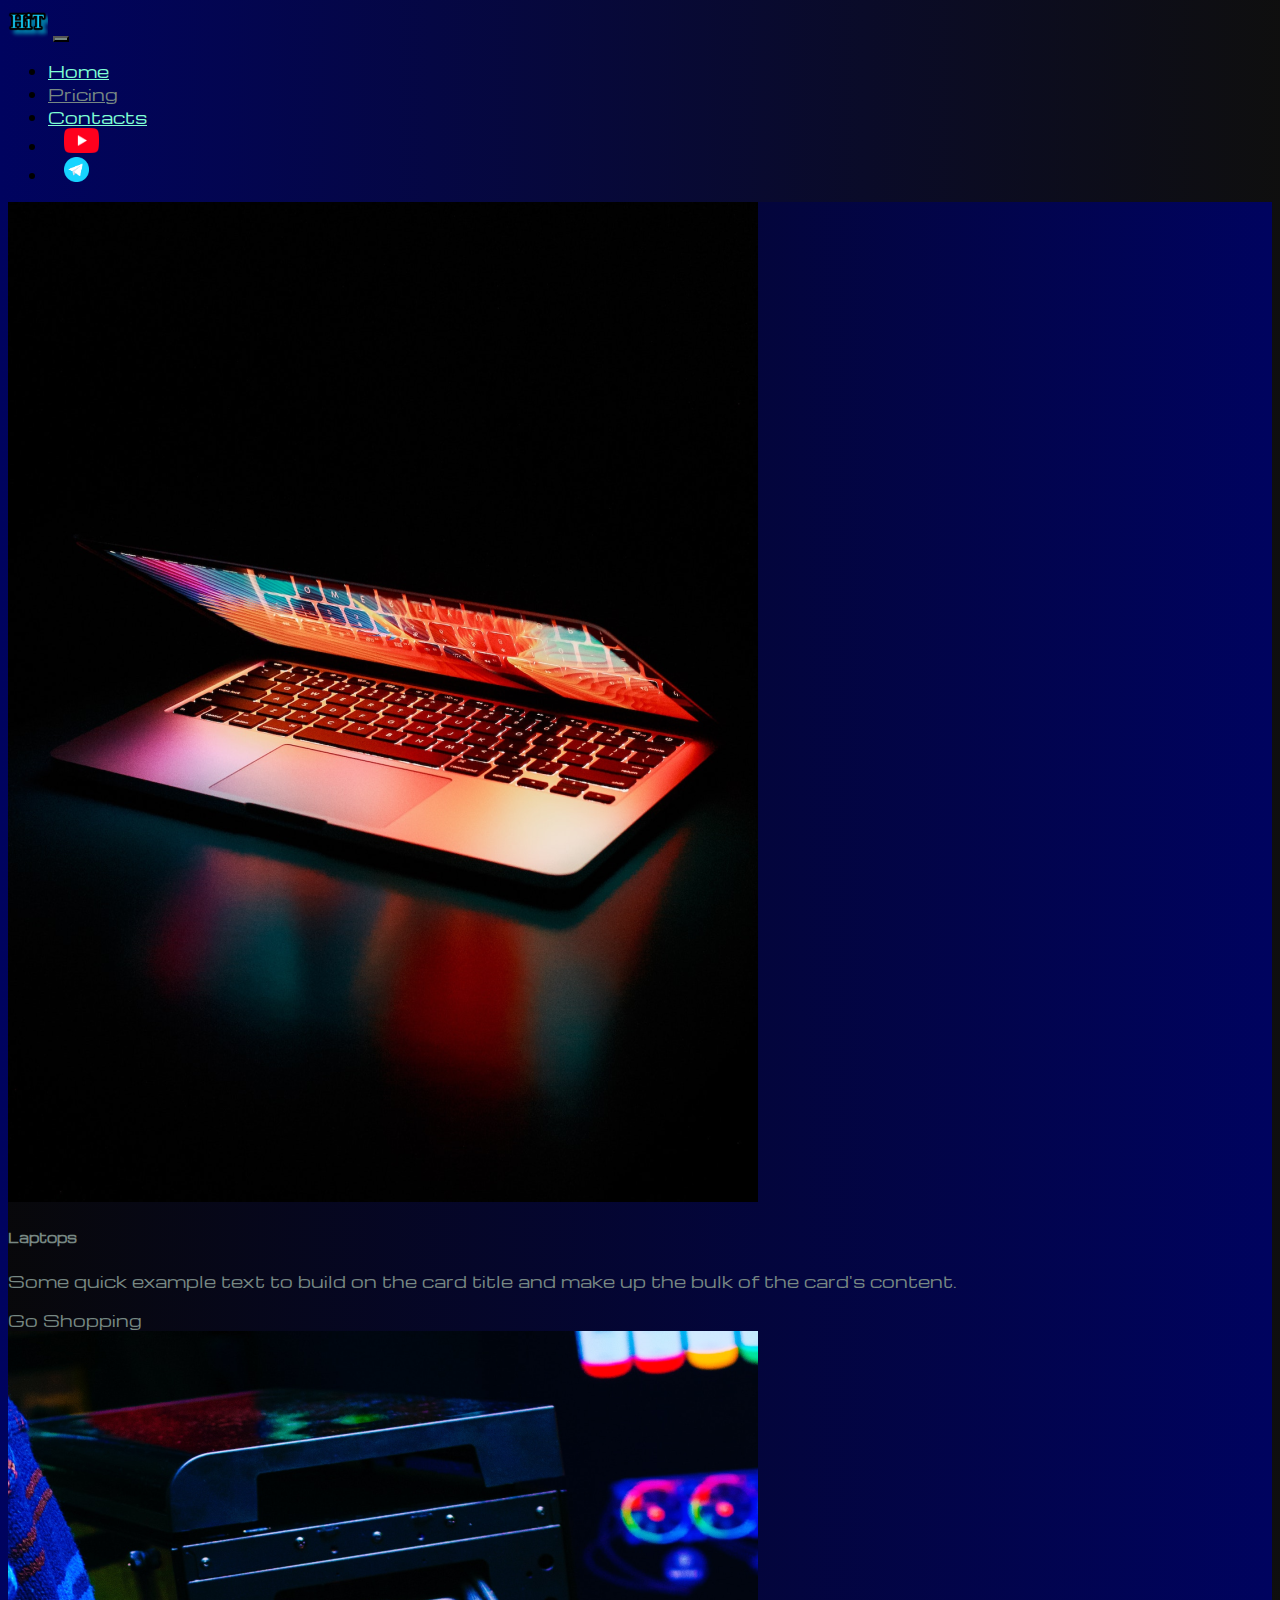
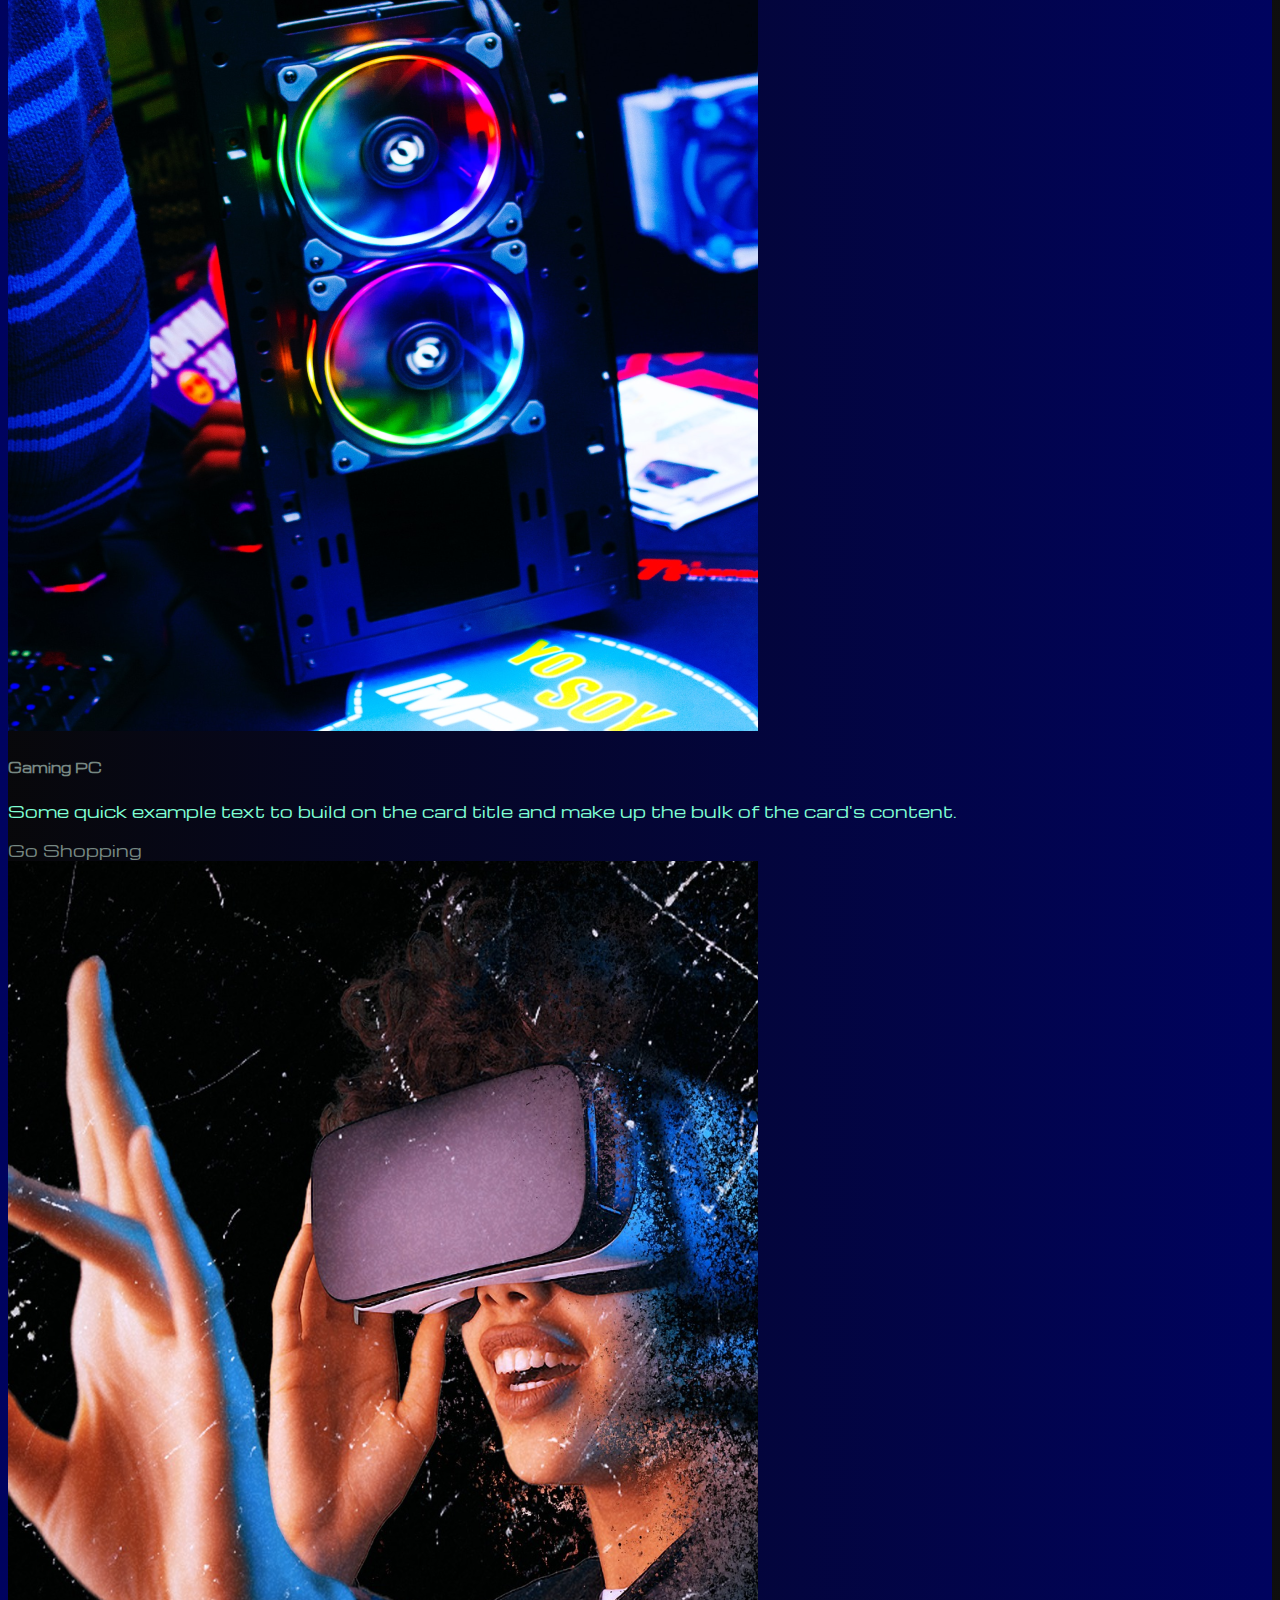
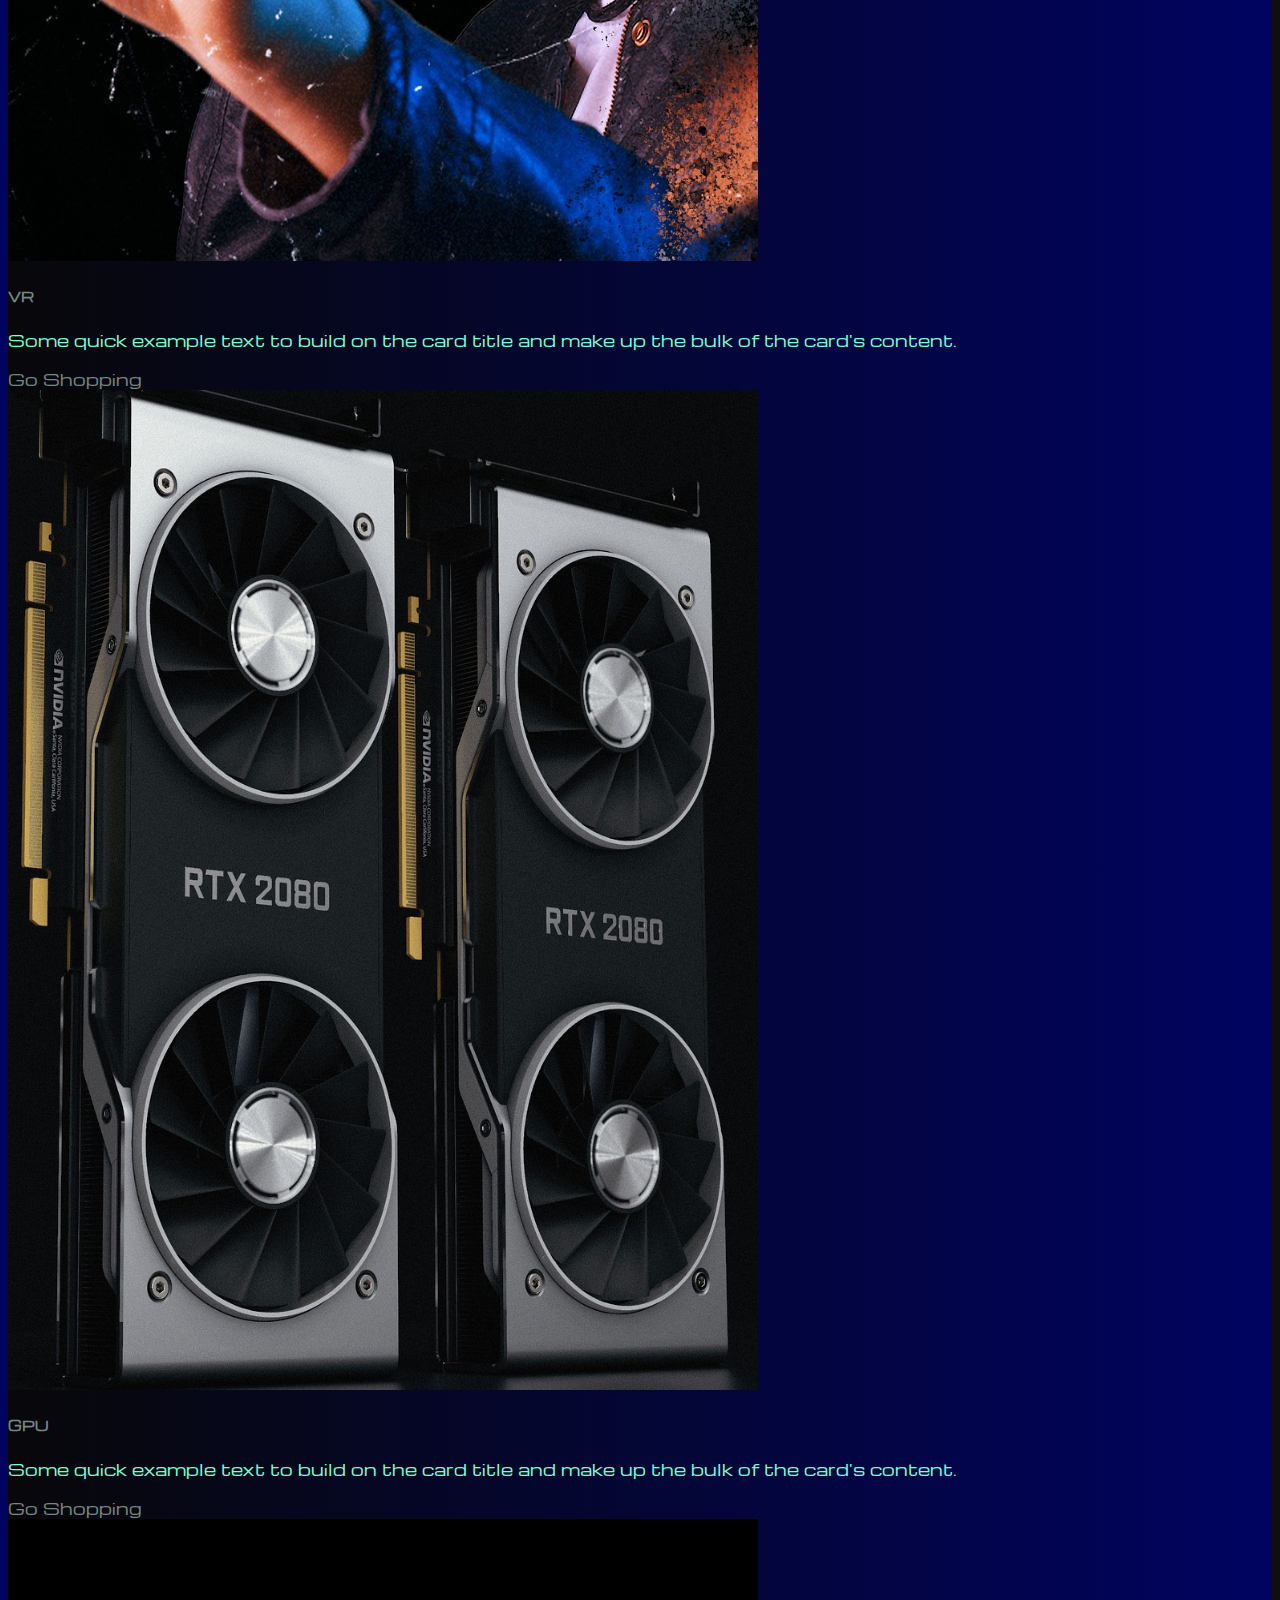
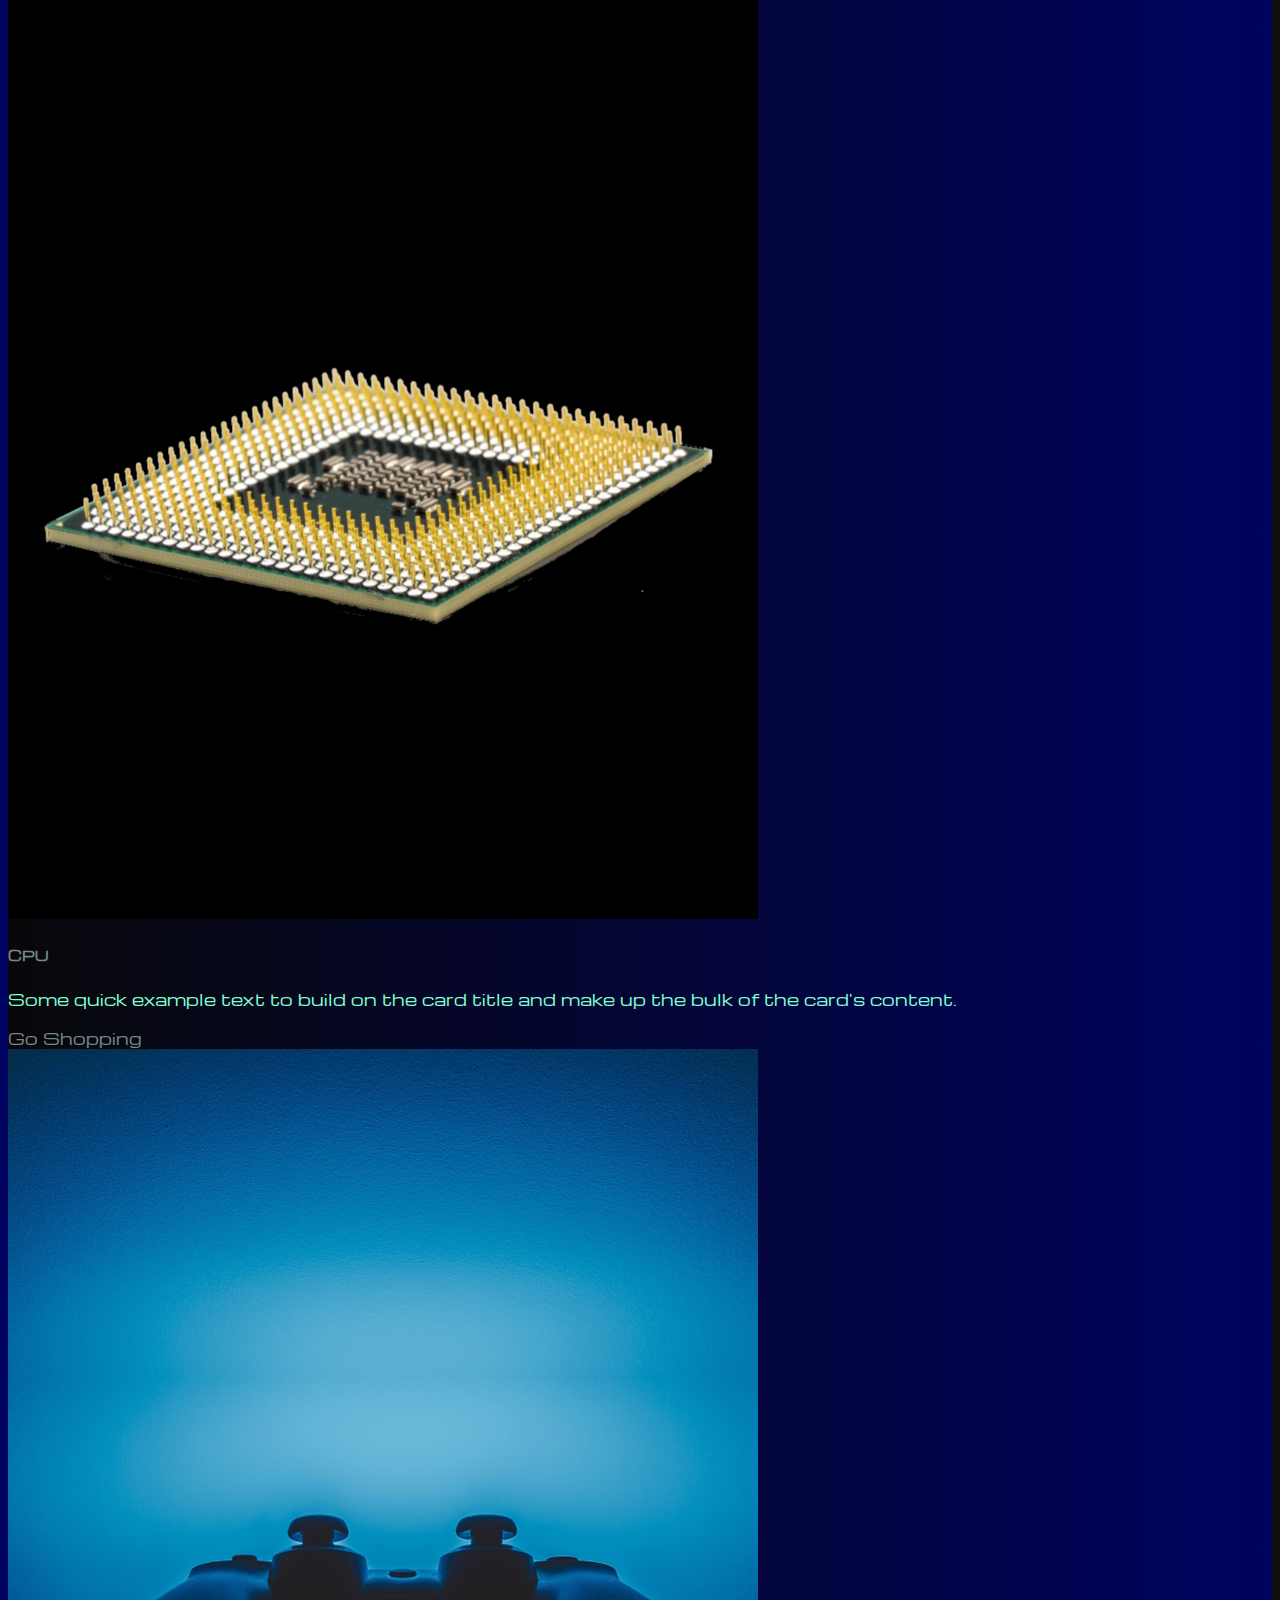
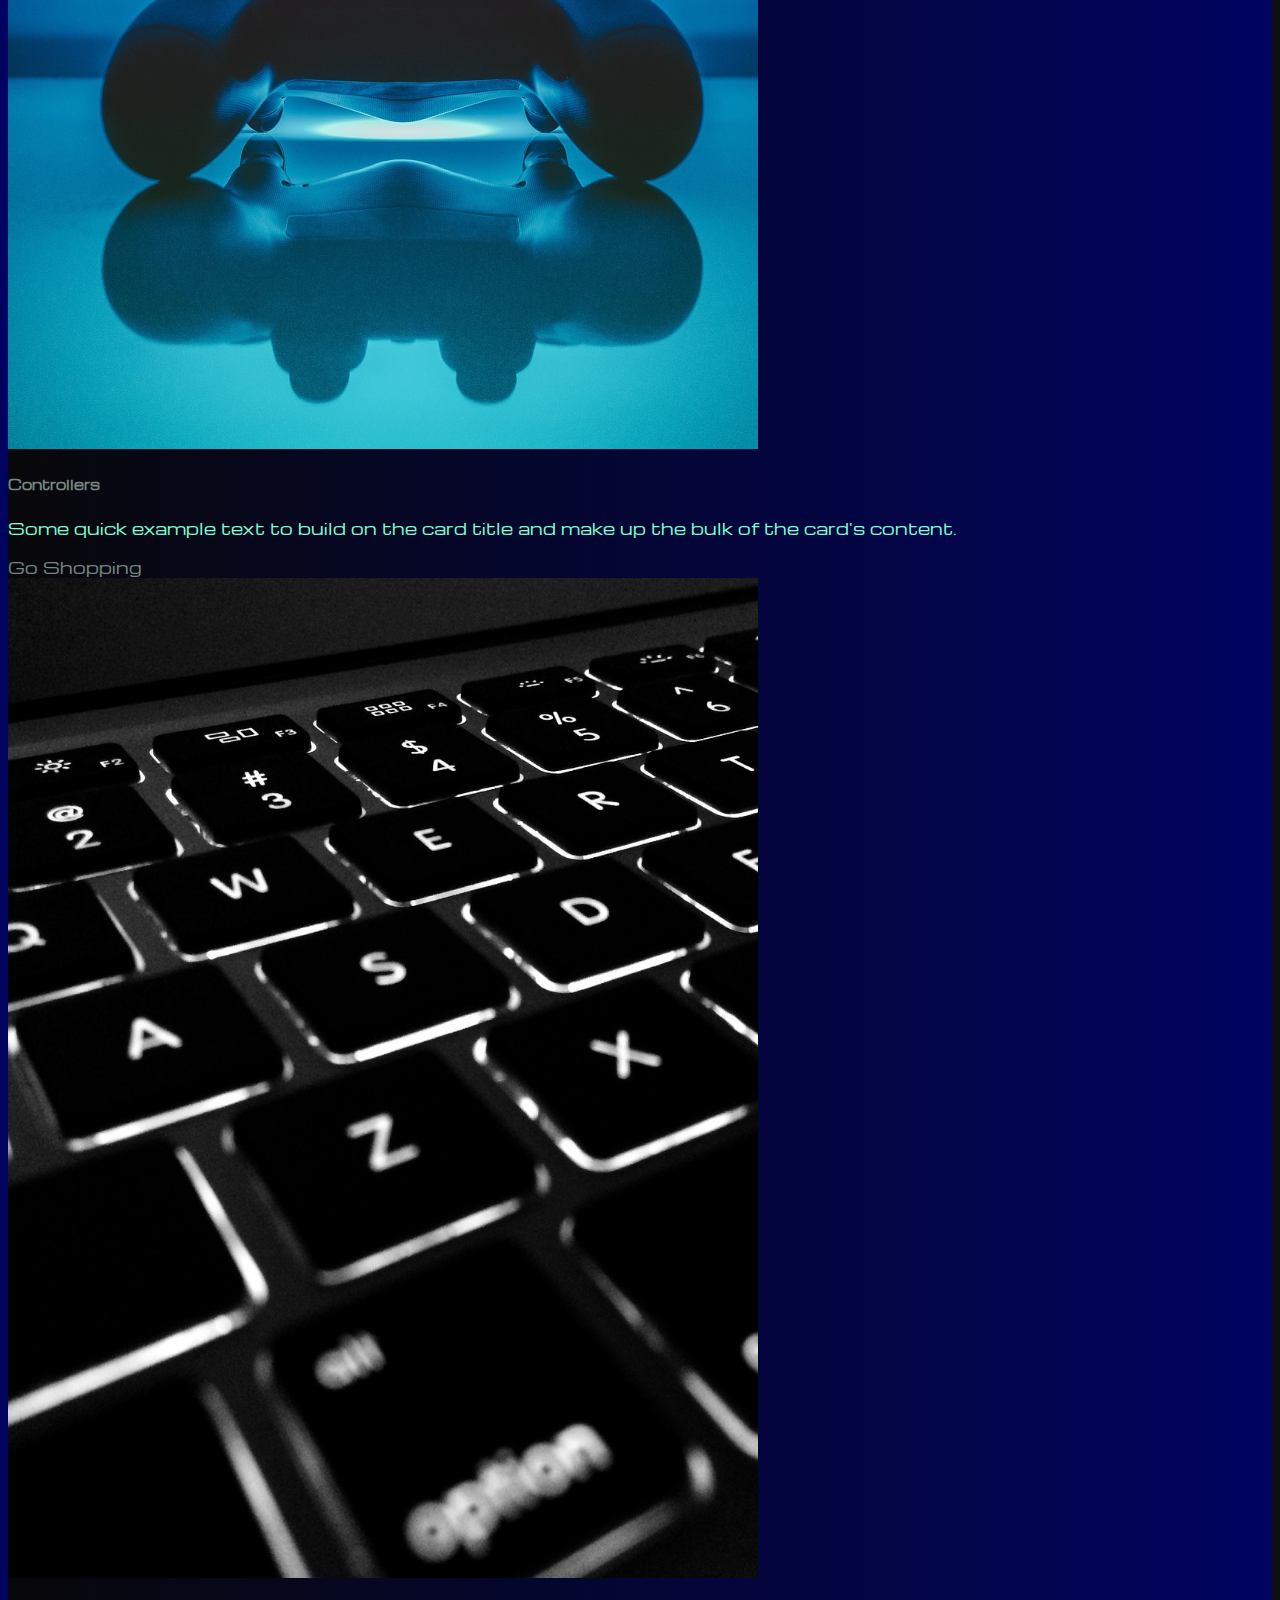
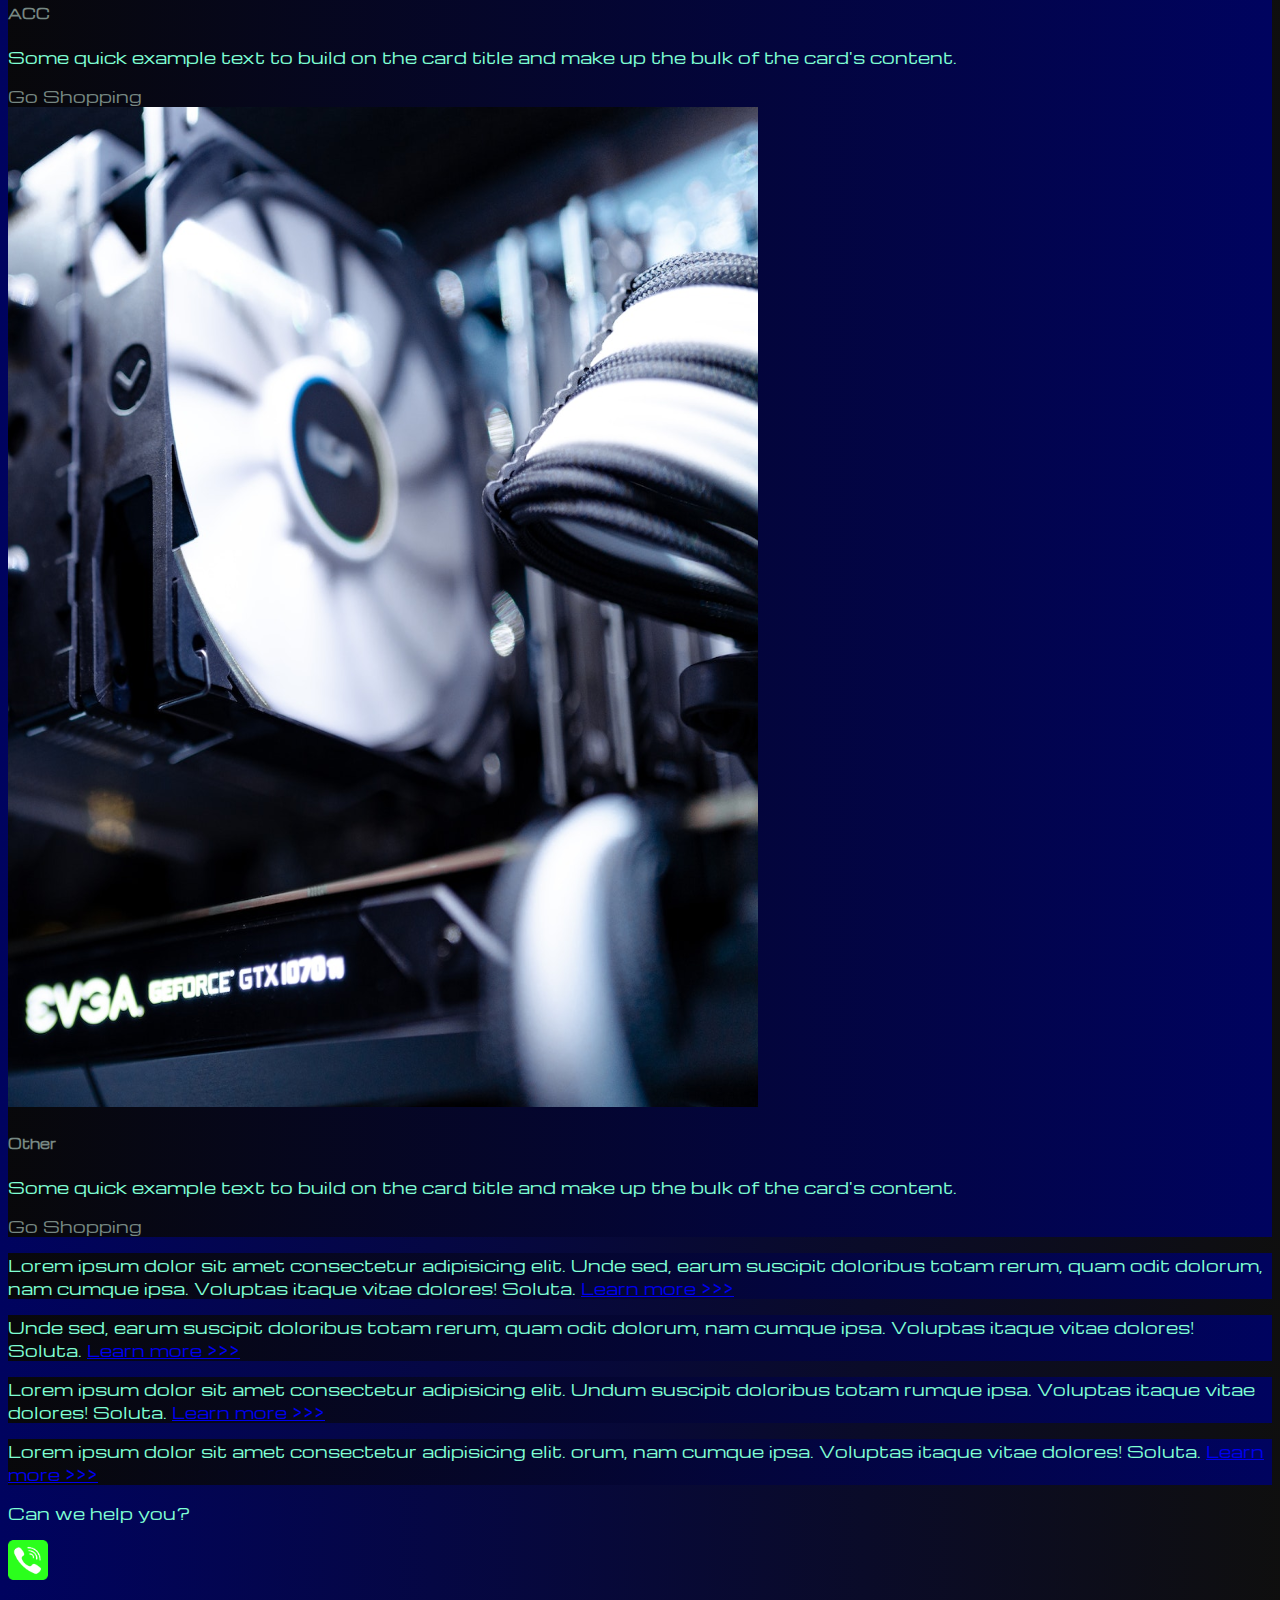
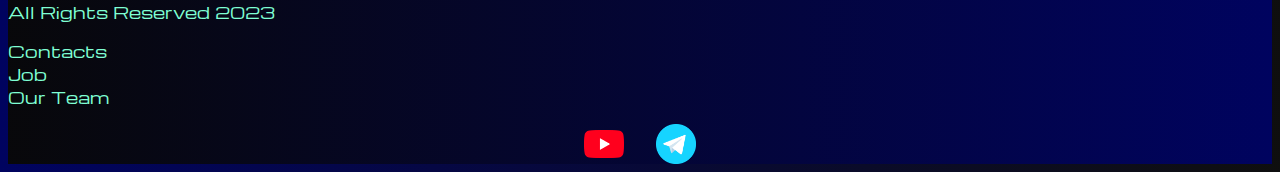
<file: pricing.html>
<!DOCTYPE html>
<html lang="en">

<head>
  <meta charset="UTF-8">
  <meta http-equiv="X-UA-Compatible" content="IE=edge">
  <meta name="viewport" content="width=device-width, initial-scale=1.0">
  <link href="https://cdn.jsdelivr.net/npm/bootstrap@5.3.0-alpha1/dist/css/bootstrap.min.css" rel="stylesheet"
    integrity="sha384-GLhlTQ8iRABdZLl6O3oVMWSktQOp6b7In1Zl3/Jr59b6EGGoI1aFkw7cmDA6j6gD" crossorigin="anonymous">
  <link rel="stylesheet" href="source/styles/mycss.css">
  <link rel="apple-touch-icon" sizes="180x180" href="source/files/favicon_io/apple-touch-icon.png">
  <link rel="icon" type="image/png" sizes="32x32" href="source/files/favicon_io/favicon-32x32.png">
  <link rel="icon" type="image/png" sizes="16x16" href="source/files/favicon_io/favicon-16x16.png">
  <link rel="manifest" href="source/files/favicon_io/site.webmanifest">
  <title>HiT</title>
</head>

<body>
  <header>
    <nav class="navbar navbar-expand-lg bg-dark">
      <div class="container-fluid">
        <a class="navbar-brand" href="index.html"><img src="source/files/logo.png" alt="..."></a>
        <button class="navbar-toggler" type="button" data-bs-toggle="collapse" data-bs-target="#navbarNav"
          aria-controls="navbarNav" aria-expanded="false" aria-label="Toggle navigation">
          <span class="navbar-toggler-icon"></span>
        </button>
        <div class="collapse navbar-collapse" id="navbarNav">
          <ul class="navbar-nav">
            <li class="nav-item">
              <a class="nav-link" aria-current="page" href="index.html">Home</a>
            </li>
            <li class="nav-item">
              <a class="nav-link active" href="pricing.html">Pricing</a>
            </li>
            <li class="nav-item">
              <a class="nav-link" href="pricing.html">Contacts</a>
            </li>
            <li class="nav-item">
              <a class="nav-link" href="pricing.html">
                <img style="width: 35px; margin-inline: 1em;" src="source/files/yt.png" alt="">
              </a>
            </li>
            <li class="nav-item">
              <a class="nav-link" href="pricing.html">
                <img style="width: 25px; margin-inline: 1em;" src="source/files/tg.png" alt="">
              </a>
            </li>
          </ul>
        </div>
      </div>
    </nav>
  </header>

  <section>
    <div class="container-fluid mt-4">
      <div class="container">
        <div class="row">
          <div class="col-lg-1">
          </div>
          <div class="col-lg-8 col-md-12">
            <div class="row">
              <div class="col-lg-4 col-md-6 mt-4">
                <div class="card">
                  <a href="#"><img src="source/images/laptop.png" class="card-img-top" alt="Laptop"></a>
                  <div class="card-body">
                    <h5 class="card-title"><a href="#">Laptops</a></h5>
                    <p class="card-text"><a href="#">Some quick example text to build on the card title and make up the
                        bulk of the
                        card's content.</a></p>
                    <a href="#" class="btn btn-primary">Go Shopping</a>
                  </div>
                </div>
              </div>
              <div class="col-lg-4 col-md-6 mt-4">
                <div class="card">
                  <img src="source/images/gaming pc.png" class="card-img-top" alt="Gaming PC">
                  <div class="card-body">
                    <h5 class="card-title">Gaming PC</h5>
                    <p class="card-text">Some quick example text to build on the card title and make up the bulk of the
                      card's content.</p>
                    <a href="#" class="btn btn-primary">Go Shopping</a>
                  </div>
                </div>
              </div>
              <div class="col-lg-4 col-md-6 mt-4">
                <div class="card">
                  <img src="source/images/vr.png" class="card-img-top" alt="VR">
                  <div class="card-body">
                    <h5 class="card-title">VR</h5>
                    <p class="card-text">Some quick example text to build on the card title and make up the bulk of the
                      card's content.</p>
                    <a href="#" class="btn btn-primary">Go Shopping</a>
                  </div>
                </div>
              </div>
              <div class="col-lg-4 col-md-6 mt-4">
                <div class="card">
                  <img src="source/images/gpu.png" class="card-img-top" alt="VR">
                  <div class="card-body">
                    <h5 class="card-title">GPU</h5>
                    <p class="card-text">Some quick example text to build on the card title and make up the bulk of the
                      card's content.</p>
                    <a href="#" class="btn btn-primary">Go Shopping</a>
                  </div>
                </div>
              </div>
              <div class="col-lg-4 col-md-6 mt-4">
                <div class="card">
                  <img src="source/images/cpu.png" class="card-img-top" alt="VR">
                  <div class="card-body">
                    <h5 class="card-title">CPU</h5>
                    <p class="card-text">Some quick example text to build on the card title and make up the bulk of the
                      card's content.</p>
                    <a href="#" class="btn btn-primary">Go Shopping</a>
                  </div>
                </div>
              </div>
              <div class="col-lg-4 col-md-6 mt-4">
                <div class="card">
                  <img src="source/images/controller.png" class="card-img-top" alt="VR">
                  <div class="card-body">
                    <h5 class="card-title">Controllers</h5>
                    <p class="card-text">Some quick example text to build on the card title and make up the bulk of the
                      card's content.</p>
                    <a href="#" class="btn btn-primary">Go Shopping</a>
                  </div>
                </div>
              </div>
              <div class="col-lg-4 col-md-6 mt-4">
                <div class="card">
                  <img src="source/images/acc.png" class="card-img-top" alt="VR">
                  <div class="card-body">
                    <h5 class="card-title">ACC</h5>
                    <p class="card-text">Some quick example text to build on the card title and make up the bulk of the
                      card's content.</p>
                    <a href="#" class="btn btn-primary">Go Shopping</a>
                  </div>
                </div>
              </div>
              <div class="col-lg-4 col-md-6 mt-4">
                <div class="card">
                  <img src="source/images/other.png" class="card-img-top" alt="VR">
                  <div class="card-body">
                    <h5 class="card-title">Other</h5>
                    <p class="card-text">Some quick example text to build on the card title and make up the bulk of the
                      card's content.</p>
                    <a href="#" class="btn btn-primary">Go Shopping</a>
                  </div>
                </div>
              </div>
            </div>
          </div>

          <div class="col-lg-3 col-md-12">
            <div class="row px-2">
              <div class="col-lg-12 sidebar my-4">
                <p>Lorem ipsum dolor sit amet consectetur adipisicing elit. Unde sed, earum suscipit doloribus totam
                  rerum, quam odit dolorum, nam cumque ipsa. Voluptas itaque vitae dolores! Soluta. <a href="#">Learn
                    more >>></a></p>
              </div>
              <div class="col-lg-12 sidebar my-4">
                <p>Unde sed, earum suscipit doloribus totam rerum, quam odit dolorum, nam cumque ipsa. Voluptas itaque
                  vitae dolores! Soluta. <a href="#">Learn more >>></a></p>
              </div>
              <div class="col-lg-12 sidebar my-4">
                <p>Lorem ipsum dolor sit amet consectetur adipisicing elit. Undum suscipit doloribus totam rumque ipsa.
                  Voluptas itaque vitae dolores! Soluta. <a href="#">Learn more >>></a></p>
              </div>
              <div class="col-lg-12 sidebar my-4">
                <p>Lorem ipsum dolor sit amet consectetur adipisicing elit. orum, nam cumque ipsa. Voluptas itaque vitae
                  dolores! Soluta. <a href="#">Learn more >>></a></p>
              </div>
            </div>
          </div>
        </div>
        <div class="col-lg-12 col-md-12 text-center mt-4">
          <p>Can we help you?</p>
        </div>
        <div class="col-lg-12 col-md-12 text-center">
          <img class="call-anim" style="width: 40px;" src="source/files/phone.png" alt="">
        </div>
      </div>
    </div>
    </div>
    </div>
  </section>

  <footer class="mt-4">
    <div class="cotainer-fluid">
      <div class="row">
        <div class="col-lg-4 col-md-12 footer-text text-center">
          <p>All Rights Reserved 2023</p>
        </div>
        <div class="col-lg-4 col-md-12 footer-text text-center">
          <p>Contacts<br>Job<br>Our Team</p>
        </div>
        <div class="col-lg-4 col-md-12 media-links">
          <img style="width: 40px; margin-inline: 1em;" src="source/files/yt.png" alt="">
          <img style="width: 40px; margin-inline: 1em;" src="source/files/tg.png" alt="">
        </div>
      </div>
    </div>
  </footer>

  <script src="https://cdn.jsdelivr.net/npm/bootstrap@5.3.0-alpha1/dist/js/bootstrap.bundle.min.js"
    integrity="sha384-w76AqPfDkMBDXo30jS1Sgez6pr3x5MlQ1ZAGC+nuZB+EYdgRZgiwxhTBTkF7CXvN"
    crossorigin="anonymous"></script>
</body>

</html>
</file>
<file: source/styles/mycss.css>
@import url('https://fonts.googleapis.com/css?family=Michroma&display=swap');

body {
    font-family: Michroma, serif;
    background: linear-gradient(90deg, #00035f 0%, #080808f8 100%);
}

p {
    color: aquamarine;
}

.nav-link {
    color: aquamarine
}
.navbar-nav .nav-link.active {
    color: rgb(119, 136, 131)
}
.navbar-brand img {
    width: 40px;
}
.navbar-toggler {
    background-color: rgb(119, 136, 131);
}

.sidebar {
    color: aquamarine;
    background: linear-gradient(270deg, #00035f 0%, #080808f8 100%);
}

.card {
    background: linear-gradient(270deg, #00035f 0%, #080808f8 100%);
    color: rgb(119, 136, 131);
}

.card a {
    text-decoration: none;
    color: rgb(119, 136, 131);
}

.slide-text,
.footer-text {
    color: rgb(119, 136, 131);
    margin: auto auto;
}

footer,
.btn-outline-primary {
    background: linear-gradient(270deg, #00035f 0%, #080808f8 100%);
}

.media-links {
    display: flex;
    justify-content: center;
    align-items: center;
}

.call-anim {
    animation: call 2s ease 0s infinite normal forwards;
}

@keyframes call {
	0%,
	100% {
		transform: translateX(0%);
		transform-origin: 50% 50%;
	}

	15% {
		transform: translateX(-30px) rotate(-6deg);
	}

	30% {
		transform: translateX(15px) rotate(6deg);
	}

	45% {
		transform: translateX(-15px) rotate(-3.6deg);
	}

	60% {
		transform: translateX(9px) rotate(2.4deg);
	}

	75% {
		transform: translateX(-6px) rotate(-1.2deg);
	}
}

@media (max-width: 755px) {
    .carousel-indicators {
        display: none;
    }
}
</file>
